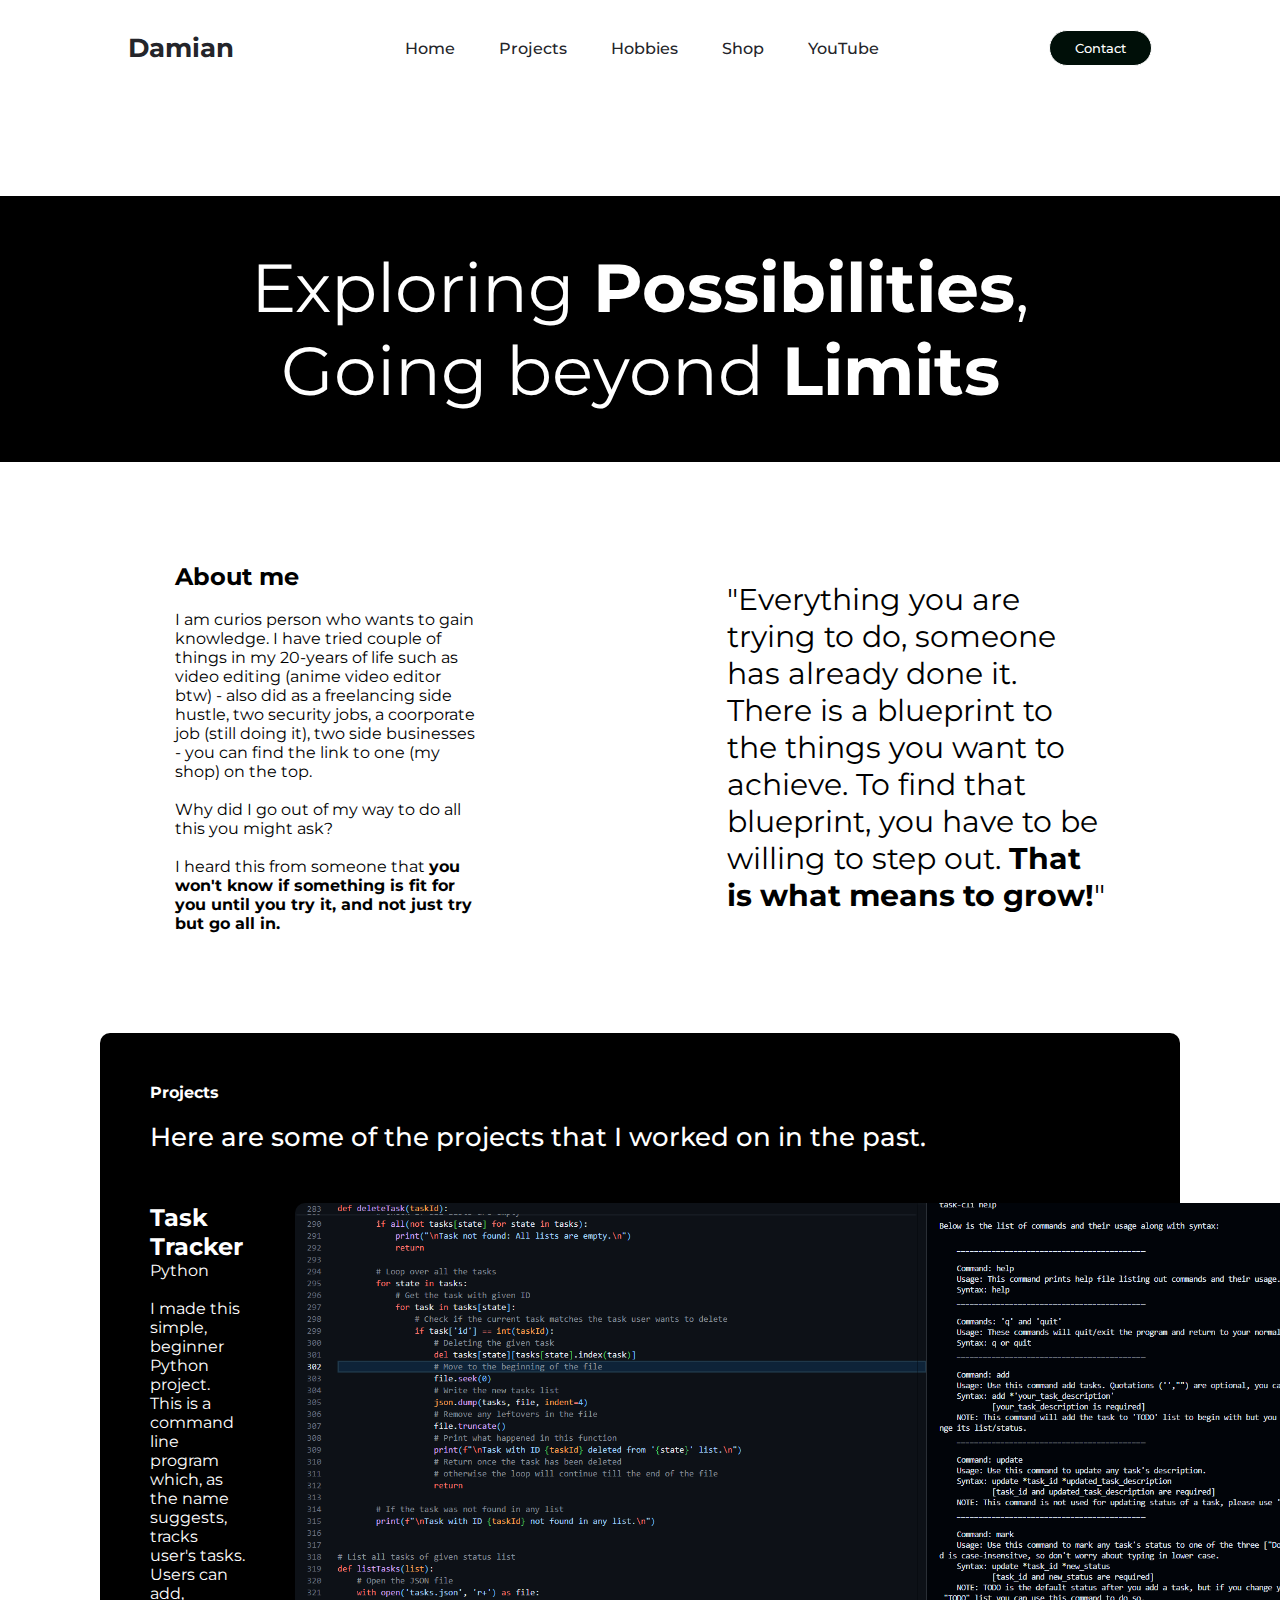
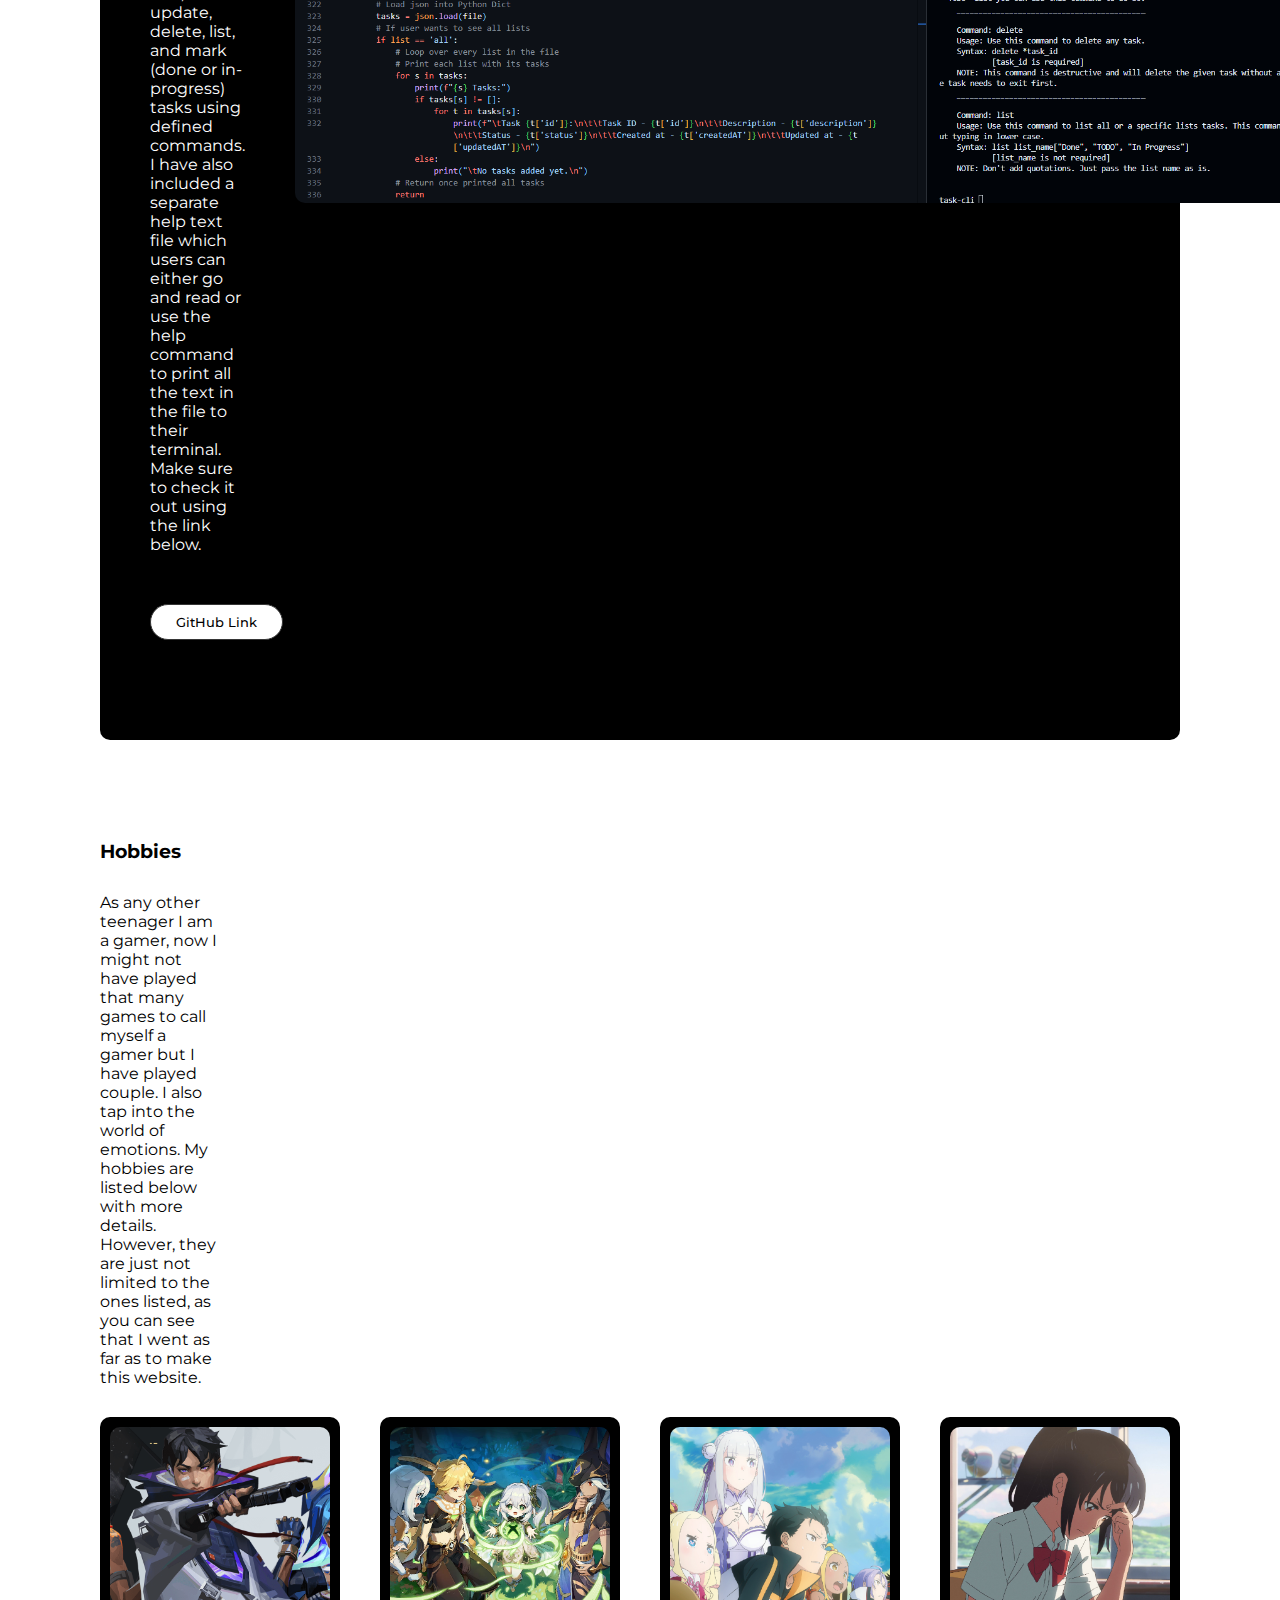
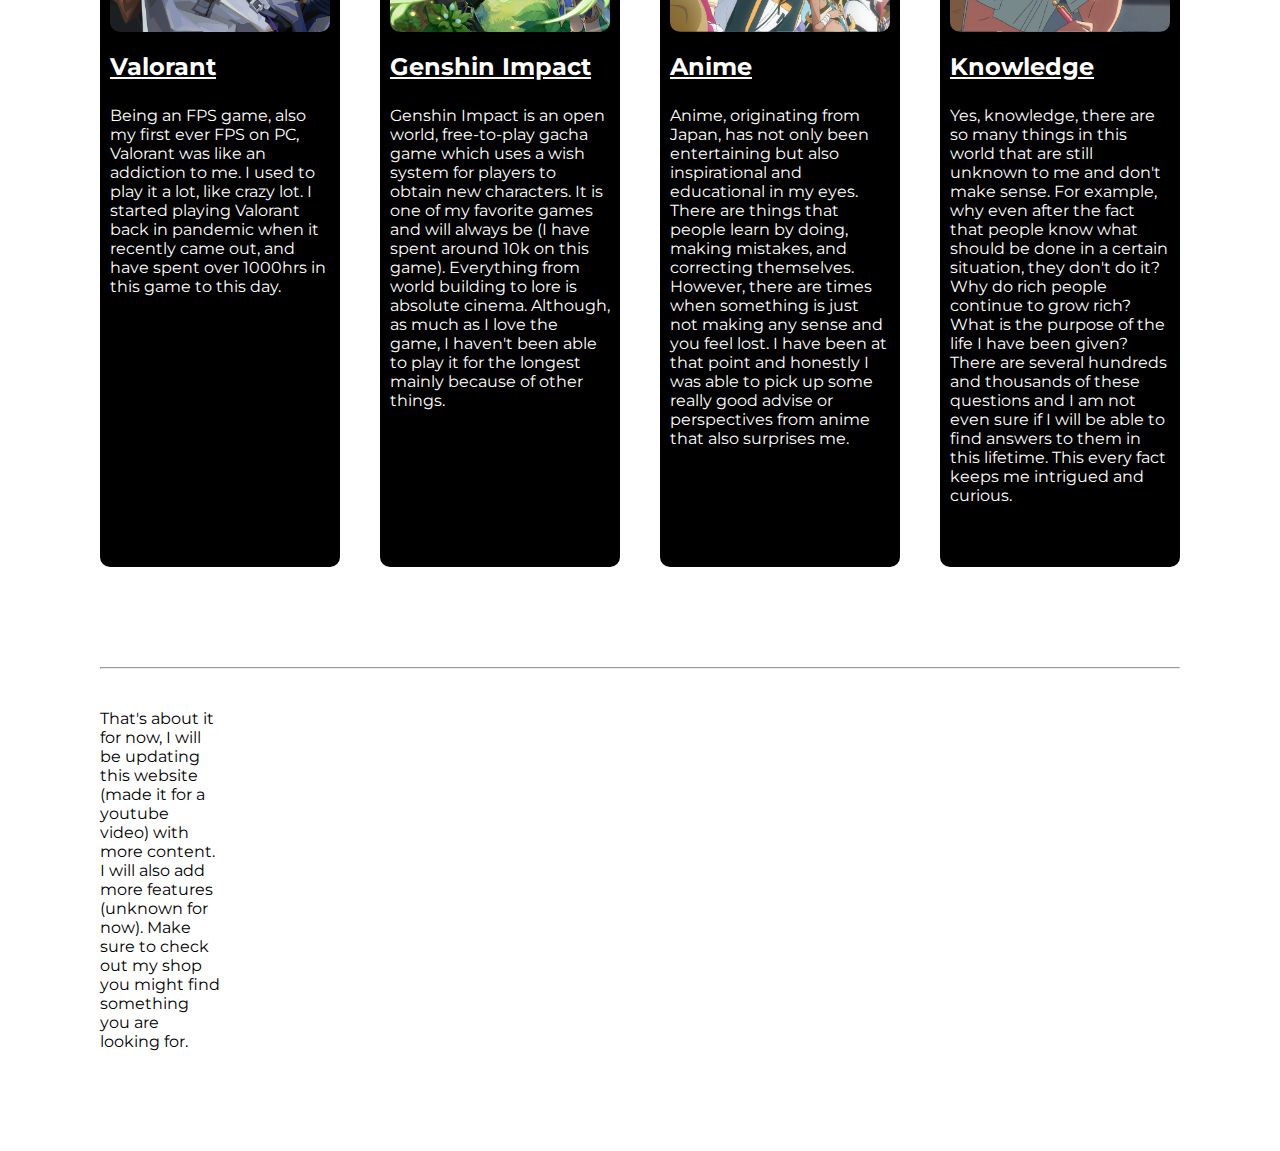
<file: index.html>
<!doctype html>
<html lang="en">

<head>
  <meta charset="utf-8">
  <meta name="viewport" content="width=device-width, initial-scale=1">
  <title>Damian Portfolio</title>
  <link rel="stylesheet" href="css/style.css">
  <!-- <link href="https://cdn.jsdelivr.net/npm/bootstrap@5.3.3/dist/css/bootstrap.min.css" rel="stylesheet"
    integrity="sha384-QWTKZyjpPEjISv5WaRU9OFeRpok6YctnYmDr5pNlyT2bRjXh0JMhjY6hW+ALEwIH" crossorigin="anonymous"> -->
  <!-- <script defer src="https://cdn.jsdelivr.net/npm/bootstrap@5.3.3/dist/js/bootstrap.bundle.min.js"
    integrity="sha384-YvpcrYf0tY3lHB60NNkmXc5s9fDVZLESaAA55NDzOxhy9GkcIdslK1eN7N6jIeHz"
    crossorigin="anonymous"></script> -->
</head>
<body>
  <header id="header">
    <a href="index.html" class="logo"><strong>Damian</strong></a>
    <nav>
      <ul class="nav_links">
        <li><a href="#header">Home</a></li>
        <li><a href="#projects">Projects</a></li>
        <li><a href="#hobbies">Hobbies</a></li>
        <li><a href="#">Shop</a></li>
        <li><a href="https://www.youtube.com/channel/UC2rY1mIs_fo7Yvo7kq6QHSg" target="_blank">YouTube</a></li>
      </ul>
    </nav>
    <a href="" class="cta"><button>Contact</button></a>
  </header>
  <div id="main" class="text-container">
    <p class="main">Exploring <b>Possibilities</b>,<br>
      Going beyond <b>Limits</b></p>
  </div>
  <div id="about-section" class="about-section">
    <div class="about-me">
      <h2>About me</h2><br>
      <p>I am curios person who wants to gain knowledge. I have tried couple of things in my 20-years of life such as video editing (anime video editor btw) - also did as a freelancing side hustle, two security jobs, a coorporate job (still doing it), two side businesses - you can find the link to one (my shop) on the top.<br>
      <br>
      Why did I go out of my way to do all this you might ask?
      <br><br>
      I heard this from someone that <b>you won't know if something is fit for you until you try it, and not just try but go all in.</b></p>
    </div>
    <div class="my-thought">"Everything you are trying to do, someone has already done it. There is a blueprint to the things you want to achieve. To find that blueprint, you have to be willing to step out. <b>That is what means to grow!</b>"</div>
  </div>
  <div id="projects" class="projects">
    <div class="project-container">
      <div class="description">
        <h4 id="title">Projects</h4><br>
        <p>Here are some of the projects that I worked on in the past.</p>
      </div><div class="project">
        <div class="project-description">
          <h2>Task Tracker</h2>
          <p>Python</p><br>
          <p>I made this simple, beginner Python project. This is a command line program which, as the name suggests, tracks user's tasks. Users can add, update, delete, list, and mark (done or in-progress) tasks using defined commands. I have also included a separate help text file which users can either go and read or use the help command to print all the text in the file to their terminal. Make sure to check it out using the link below.</p>
          <a href="" class="cta"><button>GitHub Link</button></a>
        </div>
        <img src="images/py-project-1.png" height="600" width="1800" alt="">
      </div>
    </div>
  </div>
  <div id="hobbies" class="hobbies">
    <h3>Hobbies</h3>
    <div class="hobbies-description">
      <p>As any other teenager I am a gamer, now I might not have played that many games to call myself a gamer but I have played couple. I also tap into the world of emotions. My hobbies are listed below with more details. However, they are just not limited to the ones listed, as you can see that I went as far as to make this website.</p>
    </div>
    <div class="hobbies-container">
      <div class="hobby card">
        <img src="images/val-cropped.png" class="card-img-top" alt="Valorant image">
        <div class="card-body">
          <h2>Valorant</h2>
          <p class="card-text">Being an FPS game, also my first ever FPS on PC, Valorant was like an addiction to me. I used to play it a lot, like crazy lot. I started playing Valorant back in pandemic when it recently came out, and have spent over 1000hrs in this game to this day.</p>
        </div>
      </div>
      <div class="hobby card">
        <img src="images/genshin-impact.png" class="card-img-top" alt="Genshin Impact image">
        <div class="card-body">
          <h2>Genshin Impact</h2>
          <p class="card-text">Genshin Impact is an open world, free-to-play gacha game which uses a wish system for players to obtain new characters. It is one of my favorite games and will always be (I have spent around 10k on this game). Everything from world building to lore is absolute cinema. Although, as much as I love the game, I haven't been able to play it for the longest mainly because of other things.</p>
        </div>
      </div>
      <div class="hobby card">
        <img src="images/re-zero.png" class="card-img-top" alt="Re Zero image">
        <div class="card-body">
          <h2>Anime</h2>
          <p class="card-text">Anime, originating from Japan, has not only been entertaining but also inspirational and educational in my eyes. There are things that people learn by doing, making mistakes, and correcting themselves. However, there are times when something is just not making any sense and you feel lost. I have been at that point and honestly I was able to pick up some really good advise or perspectives from anime that also surprises me.</p>
          </div>
      </div>
      <div class="hobby card">
        <img src="images/knowledge.png" class="card-img-top" alt="Your Name image">
        <div class="card-body">
          <h2>Knowledge</h2>
          <p class="card-text">Yes, knowledge, there are so many things in this world that are still unknown to me and don't make sense. For example, why even after the fact that people know what should be done in a certain situation, they don't do it? Why do rich people continue to grow rich? What is the purpose of the life I have been given?
          <br>
          There are several hundreds and thousands of these questions and I am not even sure if I will be able to find answers to them in this lifetime. This every fact keeps me intrigued and curious.</p>
          </div>
      </div>
    </div>
  </div>
  <div id="end" class="end">
    <hr>
    <div class="end-contact">
      <div class="text">
        <p>That's about it for now, I will be updating this website (made it for a youtube video) with more content. I will also add more features (unknown for now). Make sure to check out my shop you might find something you are looking for.</p>
      </div>
    </div>
  </div>
</body>

</html>
</file>
<file: css/style.css>
@import url('https://fonts.googleapis.com/css2?family=Montserrat:ital,wght@0,100..900;1,100..900&display=swap');



/* WHole Body Style */
* {
    box-sizing: border-box;
    margin: 0;
    padding: 0;
    font-family: "Montserrat", sans-serif;
    /* background-color: #24252A; */
}


/* NavBar style */

li,
a,
button {
    font-weight: 500;
    font-style: 16px;
    color: #24252A;
    text-decoration: none;
}

header {
    display: flex;
    justify-content: space-between;
    align-items: center;
    padding: 30px 10%;
}

.logo {
    font-size: 26px;
}

.nav_links {
    list-style: none;
}

.nav_links li {
    display: inline-block;
    padding: 0px 20px;
}

.nav_links li a {
    transition: all 0.3s ease 0s;
    border-bottom: #FFFFFF solid 1px;
}

.nav_links li a:hover {
    border-bottom: #000000 solid 1px;
}

button {
    padding: 9px 25px;
    background-color: rgba(0, 15, 8, 1);
    color: #FFFFFF;
    border: #FFFFFF solid 0.1px;
    border-radius: 50px;
    cursor: pointer;
    transition: all 0.3s ease 0s;
}

button:hover {
    background-color: rgba(255, 255, 255, 1);
    color: #000000;
    border: #000000 solid 0.1px;
}

.text-container{
    margin: 100px 0 0 0;
    padding: 50px;
    background-color: black;
}

.text-container .main {
    text-align: center;
    font-size: 68px;
    color: white;
}

.main b {
    font-weight: bold;
}



/* About me section */
.about-section {
    display: flex;
    justify-content: space-between;
    align-items: center;
    margin: 80px 0;
    padding: 0 50px;

}

.about-me, .my-thought{
    margin: 0 25px;
    padding: 20px 100px;
    justify-content: space-between;
}

.my-thought {
    font-size: 30px;
}


/* Project Section */
.project-container{
    background-color: #000000;
    margin: 50px 100px;
    padding: 50px;
    border: none;
    border-radius: 10px;
    color: white;
}

.description p {
    font-size: 26px;
    font-weight: 500;
}

.project {
    margin: 50px 0;
    display: flex;
}

.project-description p{
    padding: 0 50px 0 0;
}

.project-description button {
    margin-top: 50px;
    background-color: white;
    border: #353535 solid 1px;
    color: black;
}

.project-description button:hover {
    margin-top: 50px;
    background-color: #000000;
    border: #D2D7DF solid 1px;
    color: white;
}

.project img{
    border: none;
    border-radius: 10px;
    object-fit: cover;
}



/* Hobbies section */

.hobbies {
    margin: 100px;
    display: flex;
    flex-direction: column;
    gap: 30px;
}

.hobbies-description{
    padding-right: 60em;
}

.hobbies-container {
    min-height: 500px;
    display: flex;
    justify-content: center;
    align-items: center;
    align-content: space-evenly;
    gap: 40px;
}

.hobby{
    height: 750px;
    width: 700px;
    padding: 10px;
    gap: 20px;
    background-color: #000000;
    border: none;
    border-radius: 10px;
    color: white;
    display: flex;
    flex-direction: column;
    /* justify-content: space-evenly; */
    align-items: center;
}

.hobby img{
    width: 100%;
    border-radius: 10px;
}

.hobby .card-body {
    display: flex;
    flex-direction: column;
    gap: 25px;
}

.hobby .card-body h2 {
    text-decoration: underline;
}

.end {
    margin: 100px;
}

.end-contact {
    display: flex;
    flex-direction: column;
}

.end-contact p {
    margin-top: 40px;
    padding-right: 60em;
}
</file>
